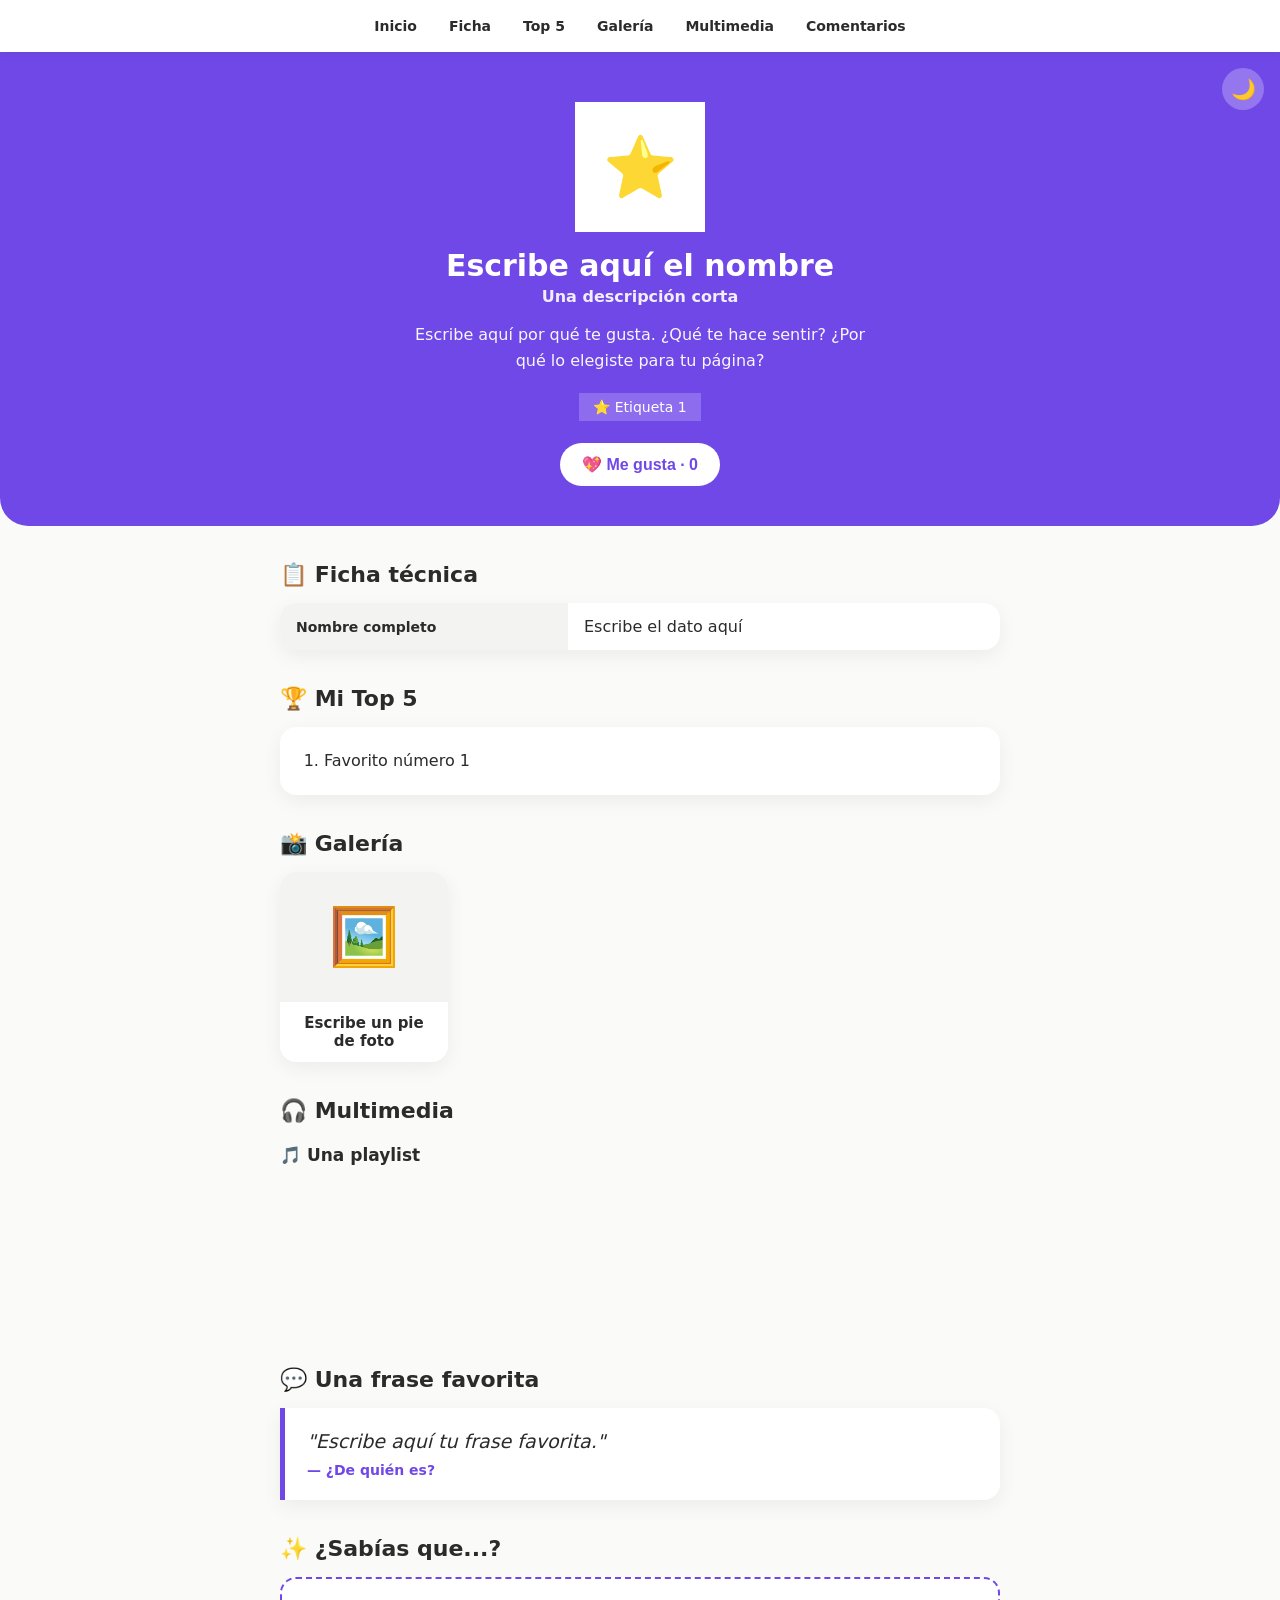
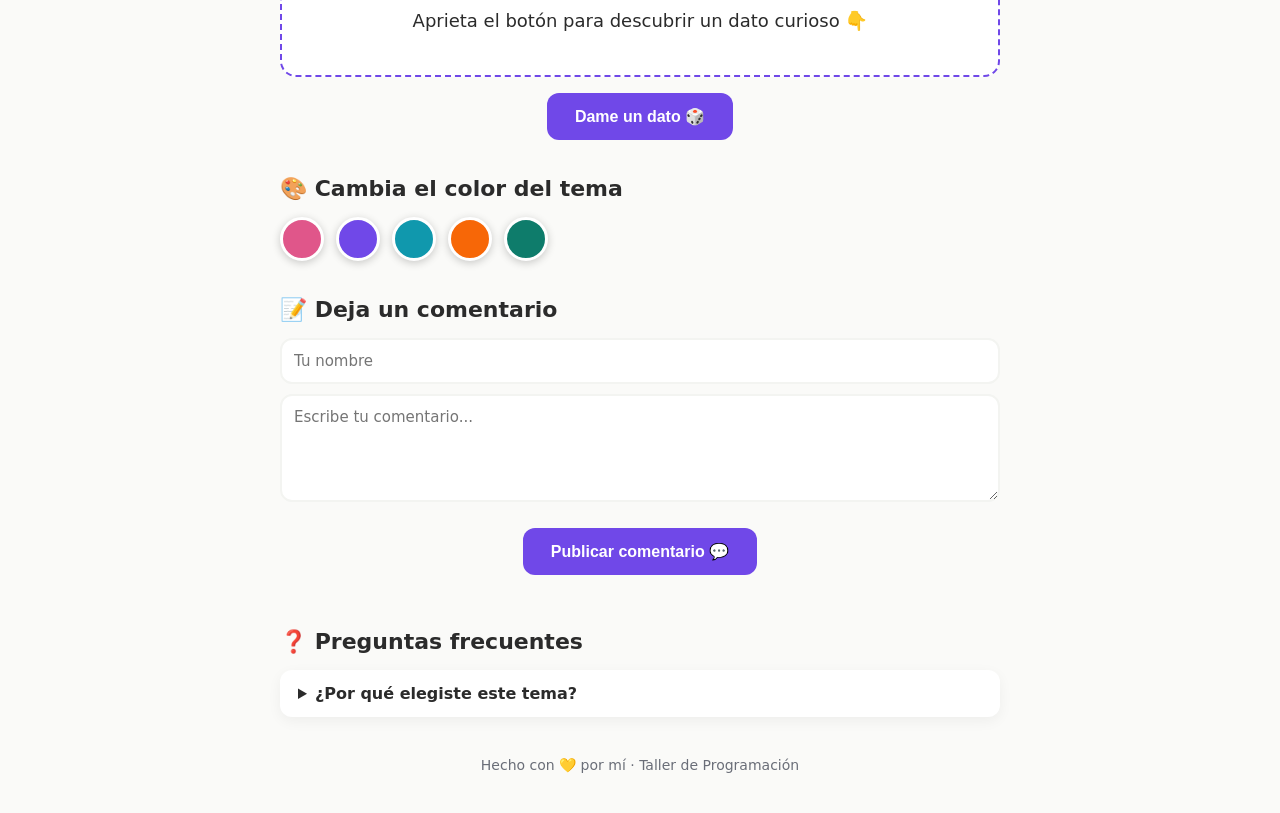
<file: plantilla-base/para-llenar/index.html>
<!DOCTYPE html>
<html lang="es">

<head>
  <meta charset="UTF-8">
  <meta name="viewport" content="width=device-width, initial-scale=1.0">

  <link rel="stylesheet" href="style.css">

  <!-- ✏️ Cámbiame: el título que aparece en la pestaña del navegador -->
  <title>Mi Fan-Page</title>

  <!-- ===========================================================
       MI FAN-PAGE  ·  VERSIÓN PARA LLENAR
       Esta página es sobre ALGO QUE TE GUSTA: una artista, una
       película, tu equipo, tu mascota, un videojuego... ¡tú eliges!

       CÓMO FUNCIONA ESTA PLANTILLA:
       · Donde veas  ✏️  : escribe TU contenido.
       · Donde veas  👉 TU TURNO : ahí tienes que escribir las
         etiquetas tú misma, copiando el ejemplo de arriba.
       · ¿Te atoras? Abre la carpeta "ejemplo" para ver cómo queda.
       =========================================================== -->

</head>

<body>

  <!-- ====================  MENÚ DE NAVEGACIÓN  ====================
       <nav> es un menú. Cada enlace salta a una sección de la página
       usando #  (el id de la sección a la que queremos ir). -->
  <nav class="menu">
    <a href="#inicio">Inicio</a>
    <a href="#ficha">Ficha</a>
    <a href="#top">Top 5</a>
    <a href="#galeria">Galería</a>
    <a href="#multimedia">Multimedia</a>
    <a href="#comentarios">Comentarios</a>
  </nav>


  <!-- ====================  ENCABEZADO (HERO)  ==================== -->
  <header class="hero" id="inicio">

    <!-- Botón de modo oscuro (lo harás funcionar en la clase de JS) -->
    <button id="boton-tema" class="boton-tema">🌙</button>

    <!-- ✏️ Cámbiame: pon el emoji que represente tu tema -->
    <div class="foto-perfil">⭐</div>

    <!-- ✏️ Cámbiame: el nombre de lo que te gusta -->
    <h1>Escribe aquí el nombre</h1>

    <!-- ✏️ Cámbiame: una línea corta (¿qué es? ¿de dónde es?) -->
    <p class="subtitulo">Una descripción corta</p>

    <!-- ✏️ Cámbiame: dos o tres frases contando por qué te gusta -->
    <p class="descripcion">
      Escribe aquí por qué te gusta. ¿Qué te hace sentir? ¿Por qué
      lo elegiste para tu página?
    </p>

    <!-- Aquí van 4 etiquetas. La primera ya está hecha como ejemplo. -->
    <div class="etiquetas">
      <span class="etiqueta">⭐ Etiqueta 1</span>

      <!-- 👉 TU TURNO: copia la línea <span class="etiqueta">...</span>
           de arriba 3 veces más, aquí debajo, y cámbiales el texto. -->

    </div>

    <!-- Botón de "me gusta" con contador (lo harás funcionar en JS) -->
    <button id="boton-like" class="boton-like">💖 Me gusta · <span id="likes">0</span></button>

  </header>


  <!-- ====================  SECCIÓN: FICHA TÉCNICA  ====================
       Una <table> (tabla) muestra datos en filas y columnas.
       Cada <tr> es una fila. <th> es el título y <td> el dato. -->
  <section class="seccion" id="ficha">
    <h2>📋 Ficha técnica</h2>

    <table class="ficha">
      <!-- Esta primera fila ya está hecha como ejemplo: -->
      <tr>
        <th>Nombre completo</th>
        <td>Escribe el dato aquí</td>
      </tr>

      <!-- 👉 TU TURNO: copia el bloque <tr> ... </tr> de arriba
           3 veces más para tener 4 filas. Cambia el título (<th>)
           y el dato (<td>) de cada una. -->

    </table>
  </section>


  <!-- ====================  SECCIÓN: TOP 5  ====================
       <ol> es una lista NUMERADA. Cada <li> es un elemento. -->
  <section class="seccion" id="top">
    <h2>🏆 Mi Top 5</h2>

    <ol class="top">
      <!-- El primero ya está. Faltan 4. -->
      <li>Favorito número 1</li>

      <!-- 👉 TU TURNO: escribe 4 líneas más como la de arriba,
           cada una entre <li> y </li>. -->

    </ol>
  </section>


  <!-- ====================  SECCIÓN: GALERÍA  ====================
       <figure> agrupa una imagen con su texto <figcaption>. -->
  <section class="seccion" id="galeria">
    <h2>📸 Galería</h2>

    <!-- 💡 ¿QUIERES USAR FOTOS DE VERDAD EN VEZ DE EMOJIS?
         Hay DOS formas. En las dos cambias esta línea:
             <div class="imagen">🖼️</div>
         por una imagen, así:
             <div class="imagen"><img src="AQUÍ-VA-LA-DIRECCIÓN" alt="Una foto"></div>

         👉 FORMA 1 · Copiar el enlace de una imagen de internet
            1. Busca la imagen en internet y ábrela.
            2. Clic derecho sobre la imagen → "Copiar dirección de la imagen".
            3. Pega esa dirección dentro de las comillas del src.
            (Ojo: necesita internet y a veces el enlace deja de funcionar.)

         👉 FORMA 2 · Descargar la imagen a tu carpeta (la más segura)
            1. Clic derecho sobre la imagen → "Guardar imagen como...".
            2. Guárdala dentro de una carpeta llamada "imagenes",
               junto a este archivo. Por ejemplo: imagenes/foto1.jpg
            3. Usa esa ruta en el src:  src="imagenes/foto1.jpg"
            (Esta funciona aunque no haya internet. ¡Es la recomendada!)

         No olvides cambiar el texto del alt por lo que muestra tu foto. -->

    <div class="galeria">

      <!-- Esta primera tarjeta ya está hecha como ejemplo: -->
      <figure class="tarjeta">
        <div class="imagen">🖼️</div>
        <figcaption class="pie">Escribe un pie de foto</figcaption>
      </figure>

      <!-- 👉 TU TURNO: copia el bloque <figure> ... </figure> de arriba
           para tener al menos 4 tarjetas. Cambia el emoji (o pon una foto,
           mira la pista 💡 de arriba) y el texto. -->

    </div>
  </section>


  <!-- ====================  SECCIÓN: MULTIMEDIA (embed)  ====================
       Un <iframe> es "una página dentro de otra": aquí lo usamos para
       INCRUSTAR (embeber) una playlist de Spotify.
       Es GRATIS: Spotify te da el código en "Compartir → Insertar". -->
  <section class="seccion" id="multimedia">
    <h2>🎧 Multimedia</h2>

    <!-- ----------  PLAYLIST DE SPOTIFY (este ya está armado como modelo)  ----------
         ✏️ Cámbiame: pon el enlace de TU playlist o podcast.
         CÓMO: abre tu playlist en Spotify → "..." → "Compartir" →
         "Insertar elemento" → copia la dirección que va después de  src="..."
         (se ve así: https://open.spotify.com/embed/playlist/XXXX) y
         reemplaza la de abajo. -->
    <h3 class="sub-multimedia">🎵 Una playlist</h3>
    <iframe
      class="spotify"
      src="https://open.spotify.com/embed/playlist/37i9dQZF1DXcBWIGoYBM5M"
      title="Playlist de Spotify"
      loading="lazy"
      allow="encrypted-media"></iframe>
  </section>


  <!-- ====================  SECCIÓN: FRASE FAVORITA  ====================
       <blockquote> es una cita: un texto destacado de alguien. -->
  <section class="seccion">
    <h2>💬 Una frase favorita</h2>

    <!-- ✏️ Cámbiame: pon una frase que te guste y de quién es. -->
    <blockquote class="frase">
      "Escribe aquí tu frase favorita."
      <cite>— ¿De quién es?</cite>
    </blockquote>
  </section>


  <!-- ============  SECCIÓN: DATO CURIOSO (con JavaScript)  ============ -->
  <section class="seccion">
    <h2>✨ ¿Sabías que...?</h2>

    <div class="caja-dato">
      <p id="dato">Aprieta el botón para descubrir un dato curioso 👇</p>
    </div>

    <button id="boton-dato" class="boton-dato">Dame un dato 🎲</button>
  </section>


  <!-- ============  SECCIÓN: CAMBIA EL COLOR (con JavaScript)  ============
       Cada botón cambiará el color principal de toda la página. -->
  <section class="seccion">
    <h2>🎨 Cambia el color del tema</h2>

    <div class="colores">
      <button class="color-btn" style="background:#E0568A" data-color="#E0568A"></button>
      <button class="color-btn" style="background:#7048E8" data-color="#7048E8"></button>
      <button class="color-btn" style="background:#1098AD" data-color="#1098AD"></button>
      <button class="color-btn" style="background:#F76707" data-color="#F76707"></button>
      <button class="color-btn" style="background:#0E7C6B" data-color="#0E7C6B"></button>
    </div>
  </section>


  <!-- ============  SECCIÓN: COMENTARIOS (con JavaScript)  ============
       <form> es un formulario: junta campos para que la gente escriba.
       <input> es una línea de texto y <textarea> un recuadro grande. -->
  <section class="seccion" id="comentarios">
    <h2>📝 Deja un comentario</h2>

    <form id="form-comentario" class="form">
      <input id="nombre" type="text" placeholder="Tu nombre" required>
      <textarea id="mensaje" placeholder="Escribe tu comentario..." required></textarea>
      <button type="submit" class="boton-dato">Publicar comentario 💬</button>
    </form>

    <!-- Aquí el JavaScript irá agregando los comentarios -->
    <div id="lista-comentarios" class="lista-comentarios"></div>
  </section>


  <!-- ====================  SECCIÓN: PREGUNTAS  ====================
       <details> se abre y se cierra al hacer clic. ¡Sin JavaScript!
       El <summary> es la pregunta visible. -->
  <section class="seccion">
    <h2>❓ Preguntas frecuentes</h2>

    <!-- La primera pregunta ya está hecha como ejemplo: -->
    <details class="pregunta">
      <summary>¿Por qué elegiste este tema?</summary>
      <p>Escribe aquí tu respuesta.</p>
    </details>

    <!-- 👉 TU TURNO: copia el bloque <details> ... </details> de arriba
         y escribe otra pregunta con su respuesta. -->

  </section>


  <!-- ====================  PIE DE PÁGINA  ==================== -->
  <footer class="pie-pagina">
    <!-- ✏️ Cámbiame: firma tu página -->
    Hecho con 💛 por mí · Taller de Programación
  </footer>


  <!-- 💡 ¿QUIERES PONER UNA FOTO DE VERDAD?
       Cambia esta línea:    <div class="foto-perfil">⭐</div>
       por esta otra:        <div class="foto-perfil"><img src="PEGA-AQUÍ-LA-DIRECCIÓN" alt="Foto"></div>
       Lo mismo funciona para las imágenes de la galería. -->

  <script src="script.js"></script>

</body>

</html>
</file>
<file: plantilla-base/para-llenar/style.css>
/* ===========================================================
   ESTILOS DE MI FAN-PAGE  ·  VERSIÓN PARA LLENAR
   Los estilos ya están hechos para que tu página se vea bien.
   Tu misión: cambiar los COLORES y experimentar.
   Busca los  ✏️  para saber qué tocar.
   =========================================================== */

/* ✏️ Cámbiame: estos son los colores de tu página.
   Cambia el de --color y toda la página cambia de tono.
   Prueba otros:  #E0568A (rosa) · #7048E8 (morado)
                  #1098AD (azul) · #F76707 (naranja) · #0E7C6B (verde) */
:root {
  --color: #7048E8;
  --fondo: #FAFAF8;
  --texto: #2B2B2B;
  --tarjeta: #FFFFFF;
  --suave: #F3F4F1;
  --gris: #6A6E78;
}

/* MODO OSCURO: estos colores se usan cuando el JS le pone
   la clase "oscuro" al body. (Lo activamos en la clase de JS) */
body.oscuro {
  --fondo: #1A1A22;
  --texto: #F2F2F2;
  --tarjeta: #26262F;
  --suave: #32323D;
  --gris: #A5A5B0;
}

body {
  font-family: system-ui, sans-serif;
  background: var(--fondo);
  color: var(--texto);
  margin: 0;
  padding: 0 0 40px;
  transition: background 0.3s ease, color 0.3s ease;
}

/* ====================  MENÚ DE NAVEGACIÓN  ==================== */
.menu {
  position: sticky;        /* se queda pegado arriba al hacer scroll */
  top: 0;
  z-index: 10;
  background: var(--tarjeta);
  display: flex;
  flex-wrap: wrap;
  justify-content: center;
  gap: 8px;
  padding: 12px;
  box-shadow: 0 2px 10px rgba(0, 0, 0, 0.06);
}

.menu a {
  text-decoration: none;
  color: var(--texto);
  font-weight: 600;
  font-size: 14px;
  padding: 6px 12px;
  border-radius: 999px;
}

.menu a:hover {
  background: var(--suave);
}

/* ====================  ENCABEZADO (HERO)  ==================== */
.hero {
  position: relative;
  background: var(--color);
  color: white;
  text-align: center;
  padding: 50px 20px 40px;
  border-radius: 0 0 28px 28px;
}

.foto-perfil {
  width: 120px;
  height: 120px;
  /* 👉 TU TURNO: haz que la foto sea un círculo perfecto.
     Pista: border-radius: 50%;  (escríbelo en la línea de abajo) */

  background: white;
  margin: 0 auto 16px;
  display: flex;
  align-items: center;
  justify-content: center;
  font-size: 60px;
  overflow: hidden;           /* recorta la imagen a la forma del círculo */
  border: 5px solid rgba(255, 255, 255, 0.4);
}

/* Si dentro de .foto-perfil hay una <img>, que llene el círculo sin deformarse. */
.foto-perfil img {
  width: 100%;
  height: 100%;
  object-fit: cover;
}

.hero h1 {
  margin: 0 0 4px;
  font-size: 30px;
}

.subtitulo {
  margin: 0 0 16px;
  opacity: 0.9;
  font-weight: 600;
}

.descripcion {
  max-width: 460px;
  margin: 0 auto 20px;
  line-height: 1.6;
  opacity: 0.95;
}

.etiquetas {
  display: flex;
  flex-wrap: wrap;
  justify-content: center;
  gap: 8px;
  margin-bottom: 22px;
}

.etiqueta {
  background: rgba(255, 255, 255, 0.2);
  padding: 6px 14px;
  /* 👉 TU TURNO: haz que las etiquetas tengan forma de píldora (bordes
     muy redondos). Pista: border-radius: 999px; */

  font-size: 14px;
}

.boton-like {
  background: white;
  color: var(--color);
  border: none;
  padding: 12px 22px;
  border-radius: 999px;
  font-size: 16px;
  font-weight: 700;
  cursor: pointer;
  transition: transform 0.1s ease;
}

.boton-like:hover {
  transform: scale(1.05);
}

.boton-tema {
  position: absolute;
  top: 16px;
  right: 16px;
  background: rgba(255, 255, 255, 0.25);
  border: none;
  width: 42px;
  height: 42px;
  border-radius: 50%;
  font-size: 20px;
  cursor: pointer;
}

/* ====================  SECCIONES  ==================== */
.seccion {
  max-width: 720px;
  margin: 36px auto 0;
  padding: 0 20px;
  scroll-margin-top: 70px;   /* para que el menú no tape el título */
}

.seccion h2 {
  font-size: 22px;
  margin-bottom: 16px;
}

/* ====================  FICHA TÉCNICA (tabla)  ==================== */
.ficha {
  width: 100%;
  border-collapse: collapse;
  background: var(--tarjeta);
  border-radius: 16px;
  overflow: hidden;
  box-shadow: 0 6px 20px rgba(0, 0, 0, 0.06);
}

.ficha th,
.ficha td {
  text-align: left;
  padding: 14px 16px;
  border-bottom: 1px solid var(--suave);
}

.ficha th {
  background: var(--suave);
  width: 40%;
  font-size: 14px;
}

.ficha tr:last-child th,
.ficha tr:last-child td {
  border-bottom: none;
}

/* ====================  TOP 5 (lista numerada)  ==================== */
.top {
  background: var(--tarjeta);
  border-radius: 16px;
  padding: 18px 18px 18px 44px;
  box-shadow: 0 6px 20px rgba(0, 0, 0, 0.06);
  line-height: 2;
}

/* ====================  GALERÍA  ==================== */
.galeria {
  display: grid;
  grid-template-columns: repeat(auto-fill, minmax(150px, 1fr));
  gap: 16px;
}

.tarjeta {
  background: var(--tarjeta);
  border-radius: 16px;
  overflow: hidden;
  box-shadow: 0 6px 20px rgba(0, 0, 0, 0.06);
  transition: transform 0.15s ease;
  margin: 0;
}

/* 👉 TU TURNO: haz que la tarjeta se levante un poco al pasar el mouse.
   Pista: transform: translateY(-4px);  (prueba luego con -10px) */
.tarjeta:hover {

}

.imagen {
  height: 130px;
  background: var(--suave);
  display: flex;
  align-items: center;
  justify-content: center;
  font-size: 56px;
  overflow: hidden;
}

/* Si dentro de .imagen hay una <img> de verdad, que llene el recuadro
   sin deformarse (object-fit: cover recorta lo que sobra). */
.imagen img {
  width: 100%;
  height: 100%;
  object-fit: cover;
}

.pie {
  margin: 0;
  padding: 12px;
  text-align: center;
  font-weight: 600;
  font-size: 15px;
}

/* ====================  MULTIMEDIA (embeds)  ==================== */
.sub-multimedia {
  font-size: 17px;
  margin: 22px 0 10px;
}

/* Reproductor de Spotify */
.spotify {
  width: 100%;
  height: 152px;            /* alto típico del reproductor compacto */
  border: 0;
  border-radius: 16px;
}

/* Notita gris debajo de cada embed */
.nota-embed {
  margin: 10px 0 0;
  font-size: 14px;
  color: var(--gris);
}

.nota-embed code {
  background: var(--suave);
  border-radius: 6px;
  padding: 1px 6px;
  font-size: 13px;
}

/* ====================  FRASE FAVORITA  ==================== */
.frase {
  background: var(--tarjeta);
  border-left: 5px solid var(--color);
  border-radius: 0 16px 16px 0;
  margin: 0;
  padding: 22px;
  font-size: 19px;
  font-style: italic;
  box-shadow: 0 6px 20px rgba(0, 0, 0, 0.06);
}

.frase cite {
  display: block;
  margin-top: 10px;
  font-size: 14px;
  font-style: normal;
  font-weight: 700;
  color: var(--color);
}

/* ============  CAJA DEL DATO CURIOSO (JavaScript)  ============ */
.caja-dato {
  background: var(--tarjeta);
  border: 2px dashed var(--color);
  border-radius: 16px;
  padding: 28px 20px;
  text-align: center;
  min-height: 40px;
}

#dato {
  margin: 0;
  font-size: 18px;
  line-height: 1.5;
}

.boton-dato {
  display: block;
  margin: 16px auto 0;
  background: var(--color);
  color: white;
  border: none;
  padding: 14px 28px;
  border-radius: 12px;
  font-size: 16px;
  font-weight: 600;
  cursor: pointer;
  transition: transform 0.1s ease;
}

.boton-dato:hover {
  transform: scale(1.05);
}

/* ============  BOTONES DE COLOR  ============ */
.colores {
  display: flex;
  gap: 12px;
  flex-wrap: wrap;
}

.color-btn {
  width: 44px;
  height: 44px;
  border-radius: 50%;
  border: 3px solid white;
  box-shadow: 0 2px 8px rgba(0, 0, 0, 0.2);
  cursor: pointer;
  transition: transform 0.1s ease;
}

.color-btn:hover {
  transform: scale(1.15);
}

/* ============  FORMULARIO DE COMENTARIOS  ============ */
.form {
  display: flex;
  flex-direction: column;
  gap: 10px;
}

.form input,
.form textarea {
  font-family: inherit;
  font-size: 15px;
  padding: 12px;
  border: 2px solid var(--suave);
  border-radius: 12px;
  background: var(--tarjeta);
  color: var(--texto);
}

.form textarea {
  min-height: 80px;
  resize: vertical;
}

.form input:focus,
.form textarea:focus {
  outline: none;
  border-color: var(--color);
}

.lista-comentarios {
  margin-top: 18px;
  display: flex;
  flex-direction: column;
  gap: 10px;
}

.comentario {
  background: var(--tarjeta);
  border-radius: 12px;
  padding: 14px 16px;
  box-shadow: 0 4px 14px rgba(0, 0, 0, 0.05);
}

.comentario strong {
  color: var(--color);
}

/* ============  PREGUNTAS (details)  ============ */
.pregunta {
  background: var(--tarjeta);
  border-radius: 12px;
  padding: 14px 18px;
  margin-bottom: 10px;
  box-shadow: 0 4px 14px rgba(0, 0, 0, 0.05);
}

.pregunta summary {
  cursor: pointer;
  font-weight: 600;
}

.pregunta p {
  margin: 12px 0 0;
  color: var(--gris);
}

/* ====================  PIE DE PÁGINA  ==================== */
.pie-pagina {
  text-align: center;
  margin-top: 40px;
  color: var(--gris);
  font-size: 14px;
}
</file>
